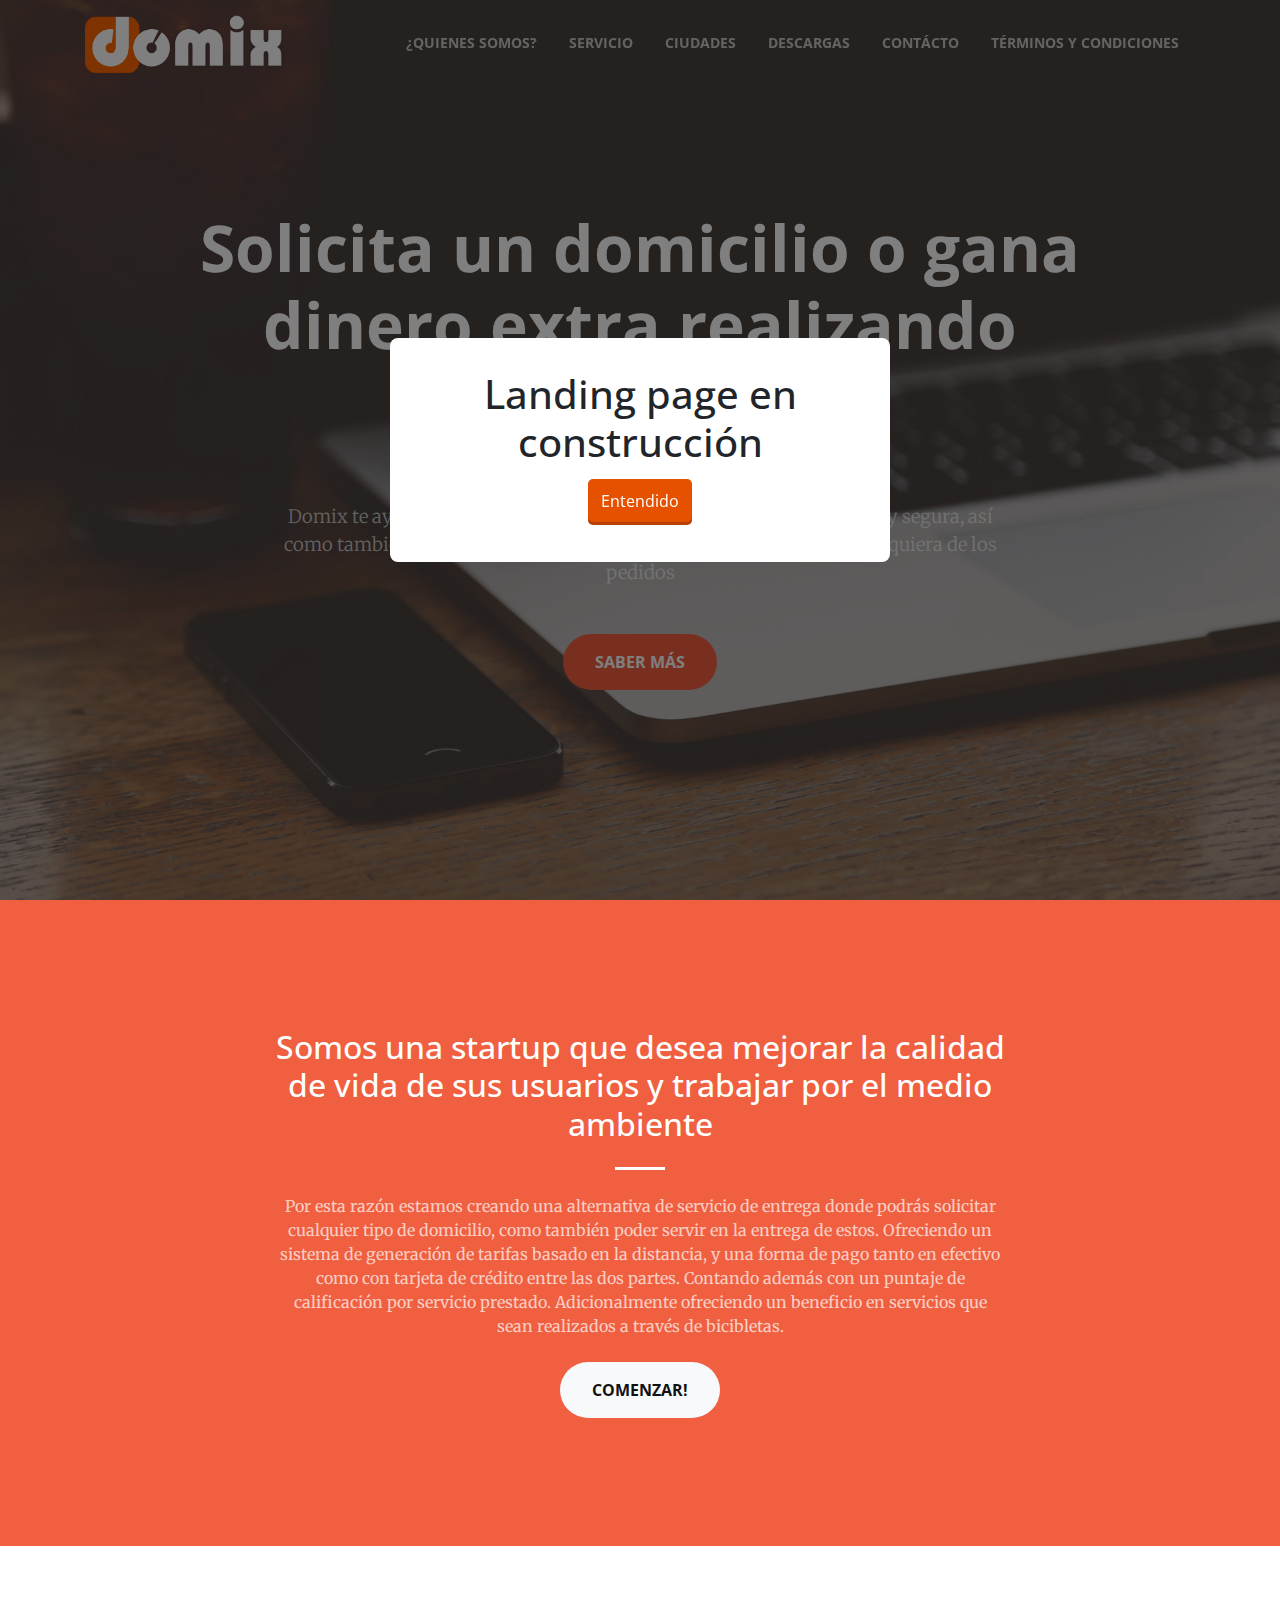
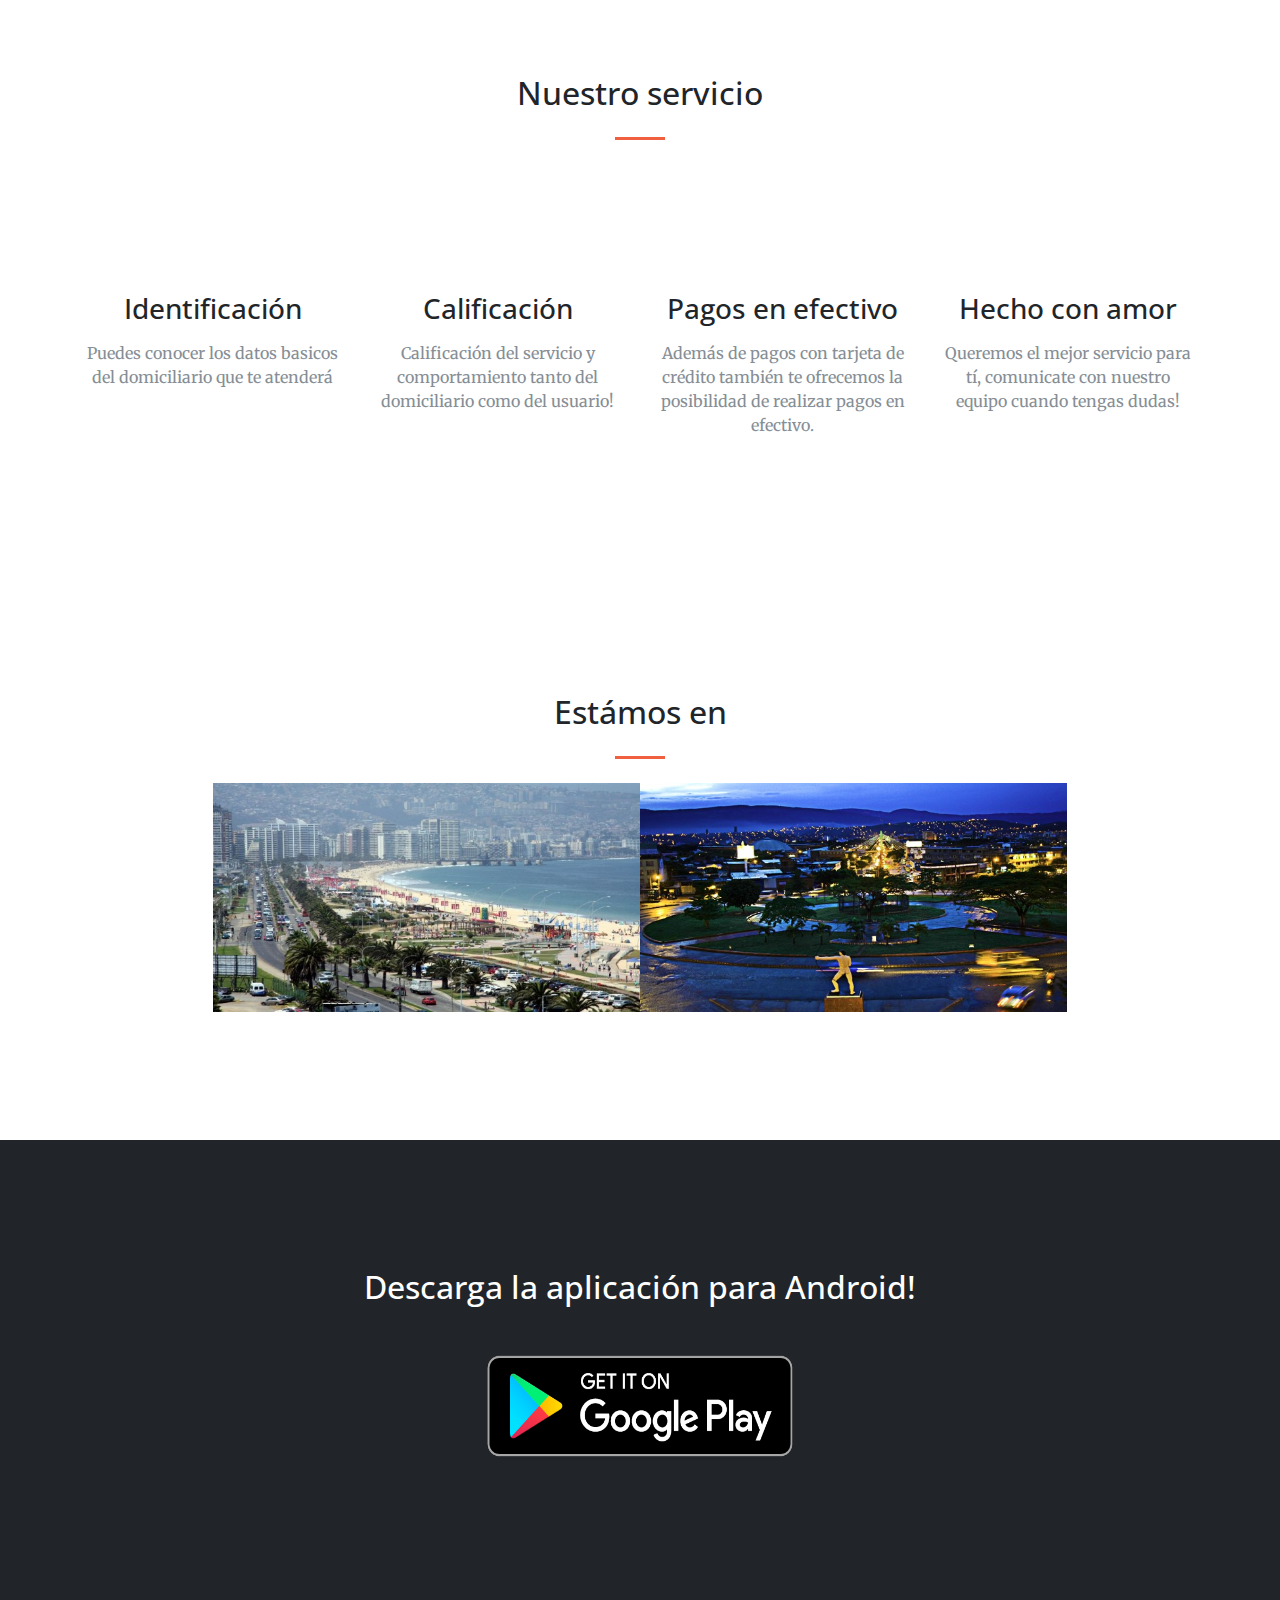
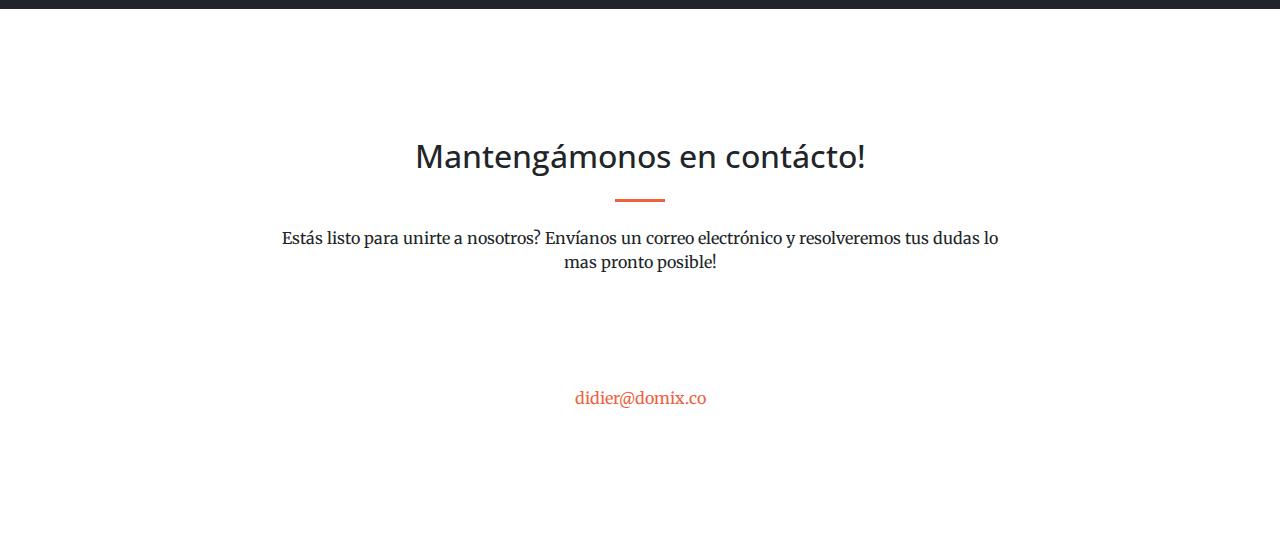
<file: index.html>
<!DOCTYPE html>
<html lang="en">

  <head>

    <meta charset="utf-8">
    <meta name="viewport" content="width=device-width, initial-scale=1, shrink-to-fit=no">
    <meta name="description" content="">
    <meta name="author" content="">

    <title>Domicilios Online | Domix</title>
    <meta name="description" content="Solicita un domicilio o gana dinero extra realizando entregas">

    <meta name="google-site-verification" content="mJoRtJLiYfbueBPERJXvmz5a_15NFsmMtI9GjFu7zUM" />

    <!-- Global site tag (gtag.js) - Google Analytics -->
    <script async src="https://www.googletagmanager.com/gtag/js?id=UA-111823810-1"></script>
    <script>
      window.dataLayer = window.dataLayer || [];
      function gtag(){dataLayer.push(arguments);}
      gtag('js', new Date());

      gtag('config', 'UA-111823810-1');
    </script>
    <!-- Favicon -->
    <link rel="shortcut icon" href="img/favicon.ico" type="image/x-icon">
    <link rel="icon" href="/favicon.ico" type="image/x-icon">

    <!-- Bootstrap core CSS -->
    <link href="vendor/bootstrap/css/bootstrap.min.css" rel="stylesheet">
    
    <!-- Custom fonts for this template -->
    <link href="vendor/font-awesome/css/font-awesome.min.css" rel="stylesheet" type="text/css">
    <link href='https://fonts.googleapis.com/css?family=Open+Sans:300italic,400italic,600italic,700italic,800italic,400,300,600,700,800' rel='stylesheet' type='text/css'>
    <link href='https://fonts.googleapis.com/css?family=Merriweather:400,300,300italic,400italic,700,700italic,900,900italic' rel='stylesheet' type='text/css'>

    <link rel="canonical" href="http://domix.co">

    <link rel="alternate" hreflang="es" href="http://domix.co/">
    <link rel="alternate" hreflang="en" href="http://domix.co/en/">

    <!-- Plugin CSS -->
    <link href="vendor/magnific-popup/magnific-popup.css" rel="stylesheet">

    <!-- Custom styles for this template -->
    
    <link href="css/creative.min.css" rel="stylesheet">
    <link href="css/ownstyle.css" rel="stylesheet">

  </head>

  <body id="page-top">
    
    <!-- Navigation -->
    <nav class="navbar navbar-expand-lg navbar-light fixed-top" id="mainNav">
      <div class="container">

        <!-- This is a modal START-->
        <div class="overlay active" id="overlay">
          <div class="modals" id="modals">
            <h1>Landing page en construcción</h1>
            <div class="modal-buttons">
              <button class="btns primary" id="hide-modals">Entendido</button>
            </div>
          </div>
        </div>
        <!-- This is a modal END -->

        <a class="navbar-brand js-scroll-trigger" href="#page-top"><img class="isotipo" src="img/domix-isologotipo.png" alt=""></a>
        <button class="navbar-toggler navbar-toggler-right" type="button" data-toggle="collapse" data-target="#navbarResponsive" aria-controls="navbarResponsive" aria-expanded="false" aria-label="Toggle navigation">
          <span class="navbar-toggler-icon"></span>
        </button>
        <div class="collapse navbar-collapse" id="navbarResponsive">
          <ul class="navbar-nav ml-auto">
            <li class="nav-item">
              <a class="nav-link js-scroll-trigger" href="#about">¿Quienes somos?</a>
            </li>
            <li class="nav-item">
              <a class="nav-link js-scroll-trigger" href="#service">Servicio</a>
            </li>
            <li class="nav-item">
              <a class="nav-link js-scroll-trigger" href="#cities">Ciudades</a>
            </li>
            <li class="nav-item">
              <a class="nav-link js-scroll-trigger" href="#downloads">Descargas</a>
            </li>
            <li class="nav-item">
              <a class="nav-link js-scroll-trigger" href="#contact">Contácto</a>
            </li>
            <li class="nav-item">
              <a class="nav-link js-scroll-trigger" href="terms.html">Términos y condiciones</a>
            </li>
          </ul>
        </div>
      </div>
    </nav>

    <header class="masthead text-center text-white d-flex">
      <div class="container my-auto">
        <div class="row">
          <div class="col-lg-10 mx-auto">
            <h1>
              <strong>Solicita un domicilio o gana dinero extra realizando entregas</strong>
            </h1>
            <hr>
          </div>
          <div class="col-lg-8 mx-auto">
            <p class="text-faded mb-5">Domix te ayuda a solicitar cualquier domicilio de una manera simple y segura, así como también a generar ingresos extra sirviendo en la entrega de cualquiera de los pedidos</p>
            <a class="btn btn-primary btn-xl js-scroll-trigger" href="#about">Saber más</a>
          </div>
        </div>
      </div>
    </header>

    <section class="bg-primary" id="about">
      <div class="container">
        <div class="row">
          <div class="col-lg-8 mx-auto text-center">
            <h2 class="section-heading text-white">Somos una startup que desea mejorar la calidad de vida de sus usuarios y trabajar por el medio ambiente</h2>
            <hr class="light my-4">
            <p class="text-faded mb-4">Por esta razón estamos creando una alternativa de servicio de entrega donde podrás solicitar cualquier tipo de domicilio, como también poder servir en la entrega de estos. Ofreciendo un sistema de generación de tarifas basado en la distancia, y una forma de pago tanto en efectivo como con tarjeta de crédito entre las dos partes. Contando además con un puntaje de calificación por servicio prestado. Adicionalmente ofreciendo un beneficio en servicios que sean realizados a través de bicibletas.</p>
            <a class="btn btn-light btn-xl js-scroll-trigger" href="#downloads">Comenzar!</a>
          </div>
        </div>
      </div>
    </section>

    <section id="service">
      <div class="container">
        <div class="row">
          <div class="col-lg-12 text-center">
            <h2 class="section-heading">Nuestro servicio</h2>
            <hr class="my-4">
          </div>
        </div>
      </div>
      <div class="container">
        <div class="row">
          <div class="col-lg-3 col-md-6 text-center">
            <div class="service-box mt-5 mx-auto">
              <i class="fa fa-4x fa-id-card text-primary mb-3 sr-icons"></i>
              <h3 class="mb-3">Identificación</h3>
              <p class="text-muted mb-0">Puedes conocer los datos basicos del domiciliario que te atenderá</p>
            </div>
          </div>
          <div class="col-lg-3 col-md-6 text-center">
            <div class="service-box mt-5 mx-auto">
              <i class="fa fa-4x fa-check text-primary mb-3 sr-icons"></i>
              <h3 class="mb-3">Calificación</h3>
              <p class="text-muted mb-0">Calificación del servicio y comportamiento tanto del domiciliario como del usuario!</p>
            </div>
          </div>
          <div class="col-lg-3 col-md-6 text-center">
            <div class="service-box mt-5 mx-auto">
              <i class="fa fa-4x fa-money text-primary mb-3 sr-icons"></i>
              <h3 class="mb-3">Pagos en efectivo</h3>
              <p class="text-muted mb-0">Además de pagos con tarjeta de crédito también te ofrecemos la posibilidad de realizar pagos en efectivo.</p>
            </div>
          </div>
          <div class="col-lg-3 col-md-6 text-center">
            <div class="service-box mt-5 mx-auto">
              <i class="fa fa-4x fa-heart text-primary mb-3 sr-icons"></i>
              <h3 class="mb-3">Hecho con amor</h3>
              <p class="text-muted mb-0">Queremos el mejor servicio para tí, comunicate con nuestro equipo cuando tengas dudas!</p>
            </div>
          </div>
        </div>
      </div>
    </section>

    <section id="cities">
      <!-- class="p-0" <Esto estaba dentro de section-->
      <div class="row">
          <div class="col-lg-12 text-center">
            <h2 class="section-heading">Estámos en</h2>
            <hr class="my-4">
          </div>
        </div>
      <div class="container-fluid p-0">
        <div class="row no-gutters popup-gallery">

          <div class="col-lg-2">
          </div>

          <div class="col-lg-4 col-sm-6">
            <a class="portfolio-box" href="img/portfolio/fullsize/valparaiso1.jpg">
              <img class="img-fluid" src="img/portfolio/thumbnails/valparaiso1.jpg" alt="Valparaiso - Chile">
              <div class="portfolio-box-caption">
                <div class="portfolio-box-caption-content">
                  <div class="project-category text-faded">
                    Valparaiso - Chile
                  </div>
                  <!-- <div class="project-name">
                    Project Name
                  </div> -->
                </div>
              </div>
            </a>
          </div>
          <div class="col-lg-4 col-sm-6">
            <a class="portfolio-box" href="img/portfolio/fullsize/cucuta1.jpg">
              <img class="img-fluid" src="img/portfolio/thumbnails/cucuta1.jpg" alt="Cúcuta - Colombia">
              <div class="portfolio-box-caption">
                <div class="portfolio-box-caption-content">
                  <div class="project-category text-faded">
                    Cúcuta - Colombia
                  </div>
                 <!--  <div class="project-name">
                    Project Name
                  </div> -->
                </div>
              </div>
            </a>
          </div>
          <!-- <div class="col-lg-4 col-sm-6">
            <a class="portfolio-box" href="img/portfolio/fullsize/3.jpg">
              <img class="img-fluid" src="img/portfolio/thumbnails/3.jpg" alt="">
              <div class="portfolio-box-caption">
                <div class="portfolio-box-caption-content">
                  <div class="project-category text-faded">
                    Category
                  </div>
                  <div class="project-name">
                    Project Name
                  </div>
                </div>
              </div>
            </a>
          </div>
          <div class="col-lg-4 col-sm-6">
            <a class="portfolio-box" href="img/portfolio/fullsize/4.jpg">
              <img class="img-fluid" src="img/portfolio/thumbnails/4.jpg" alt="">
              <div class="portfolio-box-caption">
                <div class="portfolio-box-caption-content">
                  <div class="project-category text-faded">
                    Category
                  </div>
                  <div class="project-name">
                    Project Name
                  </div>
                </div>
              </div>
            </a>
          </div>
          <div class="col-lg-4 col-sm-6">
            <a class="portfolio-box" href="img/portfolio/fullsize/5.jpg">
              <img class="img-fluid" src="img/portfolio/thumbnails/5.jpg" alt="">
              <div class="portfolio-box-caption">
                <div class="portfolio-box-caption-content">
                  <div class="project-category text-faded">
                    Category
                  </div>
                  <div class="project-name">
                    Project Name
                  </div>
                </div>
              </div>
            </a>
          </div>
          <div class="col-lg-4 col-sm-6">
            <a class="portfolio-box" href="img/portfolio/fullsize/6.jpg">
              <img class="img-fluid" src="img/portfolio/thumbnails/6.jpg" alt="">
              <div class="portfolio-box-caption">
                <div class="portfolio-box-caption-content">
                  <div class="project-category text-faded">
                    Category
                  </div>
                  <div class="project-name">
                    Project Name
                  </div>
                </div>
              </div>
            </a>
          </div> -->
        </div>
      </div>
    </section>

    <section class="bg-dark text-white" id="downloads">
      <div class="container text-center">
        <h2 class="mb-4">Descarga la aplicación para Android!</h2>
        <a href="#downloads"><img class="dimens-button-download" src="img/play-store.png" alt=""></a>
      </div>
    </section>

    <section id="contact">
      <div class="container">
        <div class="row">
          <div class="col-lg-8 mx-auto text-center">
            <h2 class="section-heading">Mantengámonos en contácto!</h2>
            <hr class="my-4">
            <p class="mb-5">Estás listo para unirte a nosotros? Envíanos un correo electrónico y resolveremos tus dudas lo mas pronto posible!</p>
          </div>
        </div>
        <div class="row">
          <!-- <div class="col-lg-4 ml-auto text-center">
            <i class="fa fa-phone fa-3x mb-3 sr-contact"></i>
            <p>318-330-9230</p>
          </div> -->
          <div class="col-lg-0 ml-auto text-center">
          </div>
          <div class="col-lg-4 mr-auto text-center">
            <i class="fa fa-envelope-o fa-3x mb-3 sr-contact"></i>
            <p>
              <a href="mailto:your-email@your-domain.com">didier@domix.co</a>
            </p>
          </div>
        </div>
      </div>
    </section>

    <!-- Bootstrap core JavaScript -->
    <script src="vendor/jquery/jquery.min.js"></script>
    <script src="vendor/bootstrap/js/bootstrap.bundle.min.js"></script>

    <!-- Plugin JavaScript -->
    <script src="vendor/jquery-easing/jquery.easing.min.js"></script>
    <script src="vendor/scrollreveal/scrollreveal.min.js"></script>
    <script src="vendor/magnific-popup/jquery.magnific-popup.min.js"></script>

    <!-- Custom scripts for this template -->
    <script src="js/creative.min.js"></script>
    <script src="js/ownjs.js"></script>

  </body>

</html>
</file>
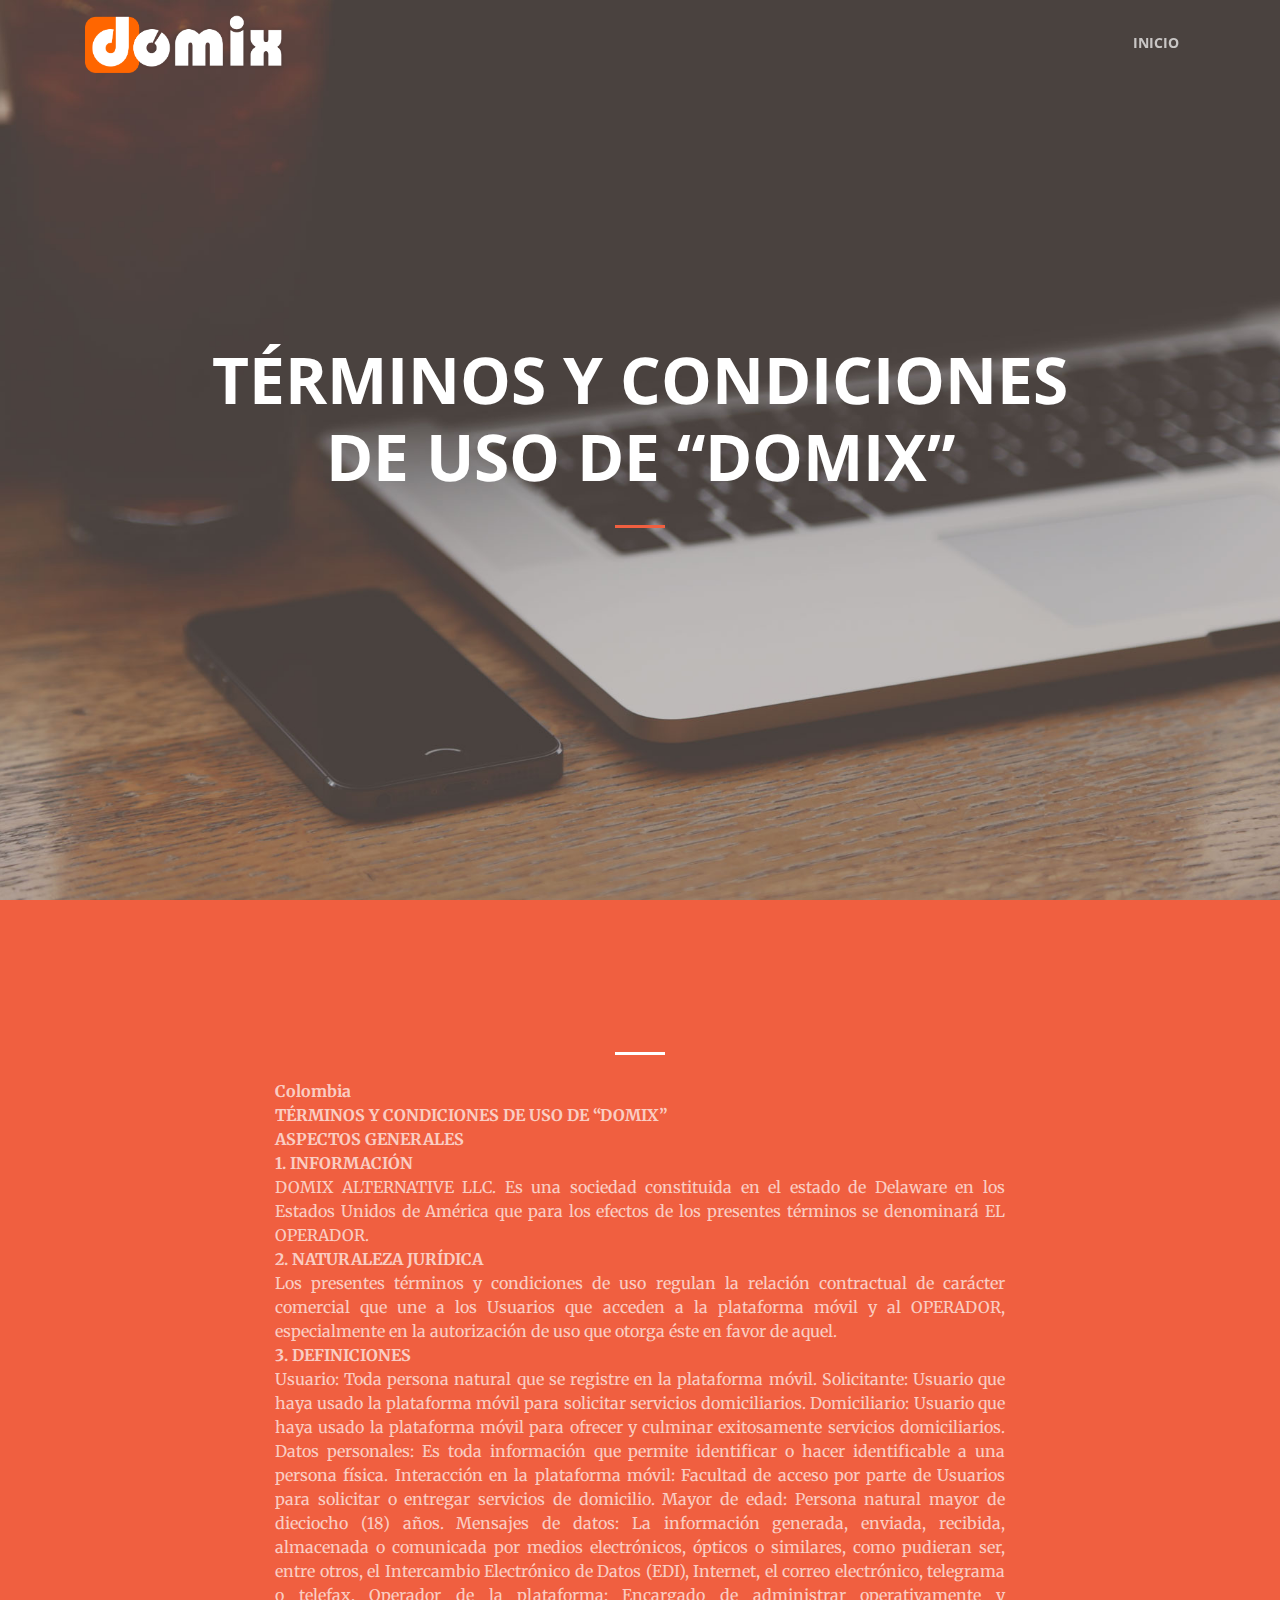
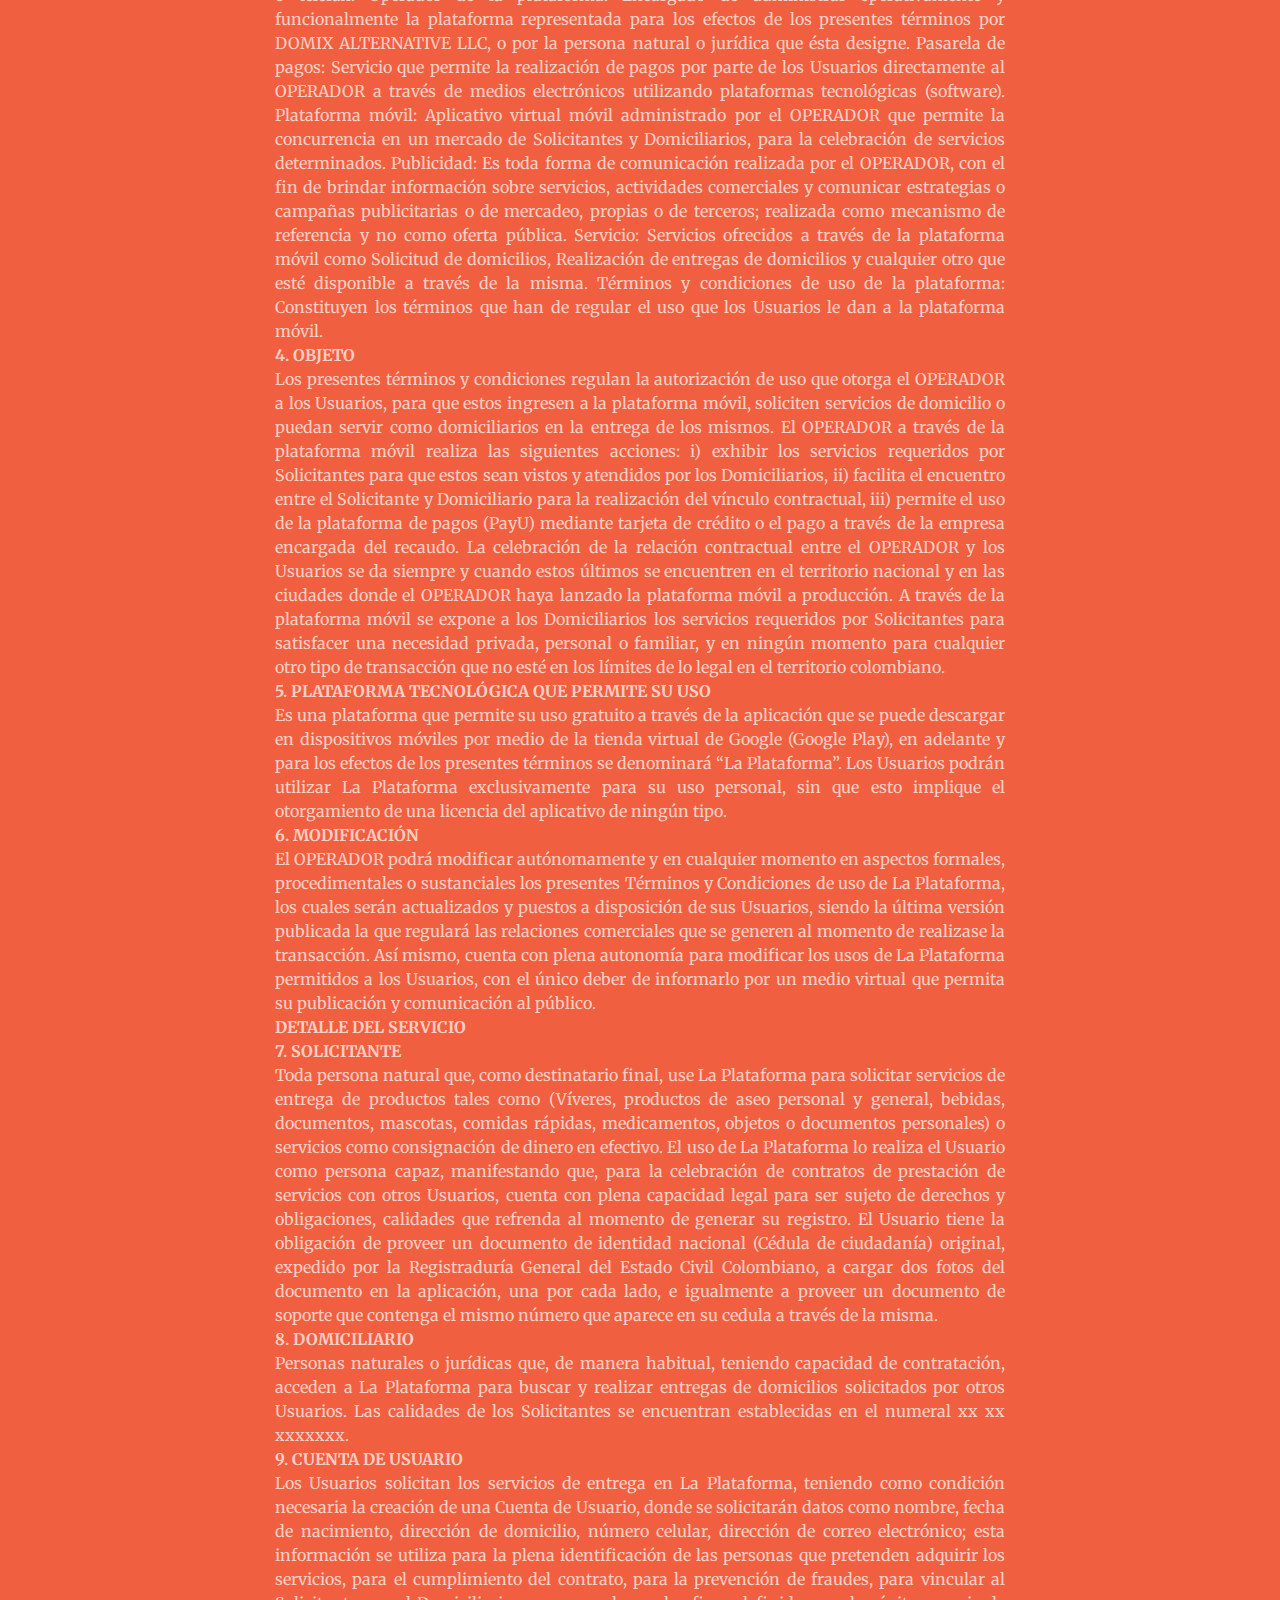
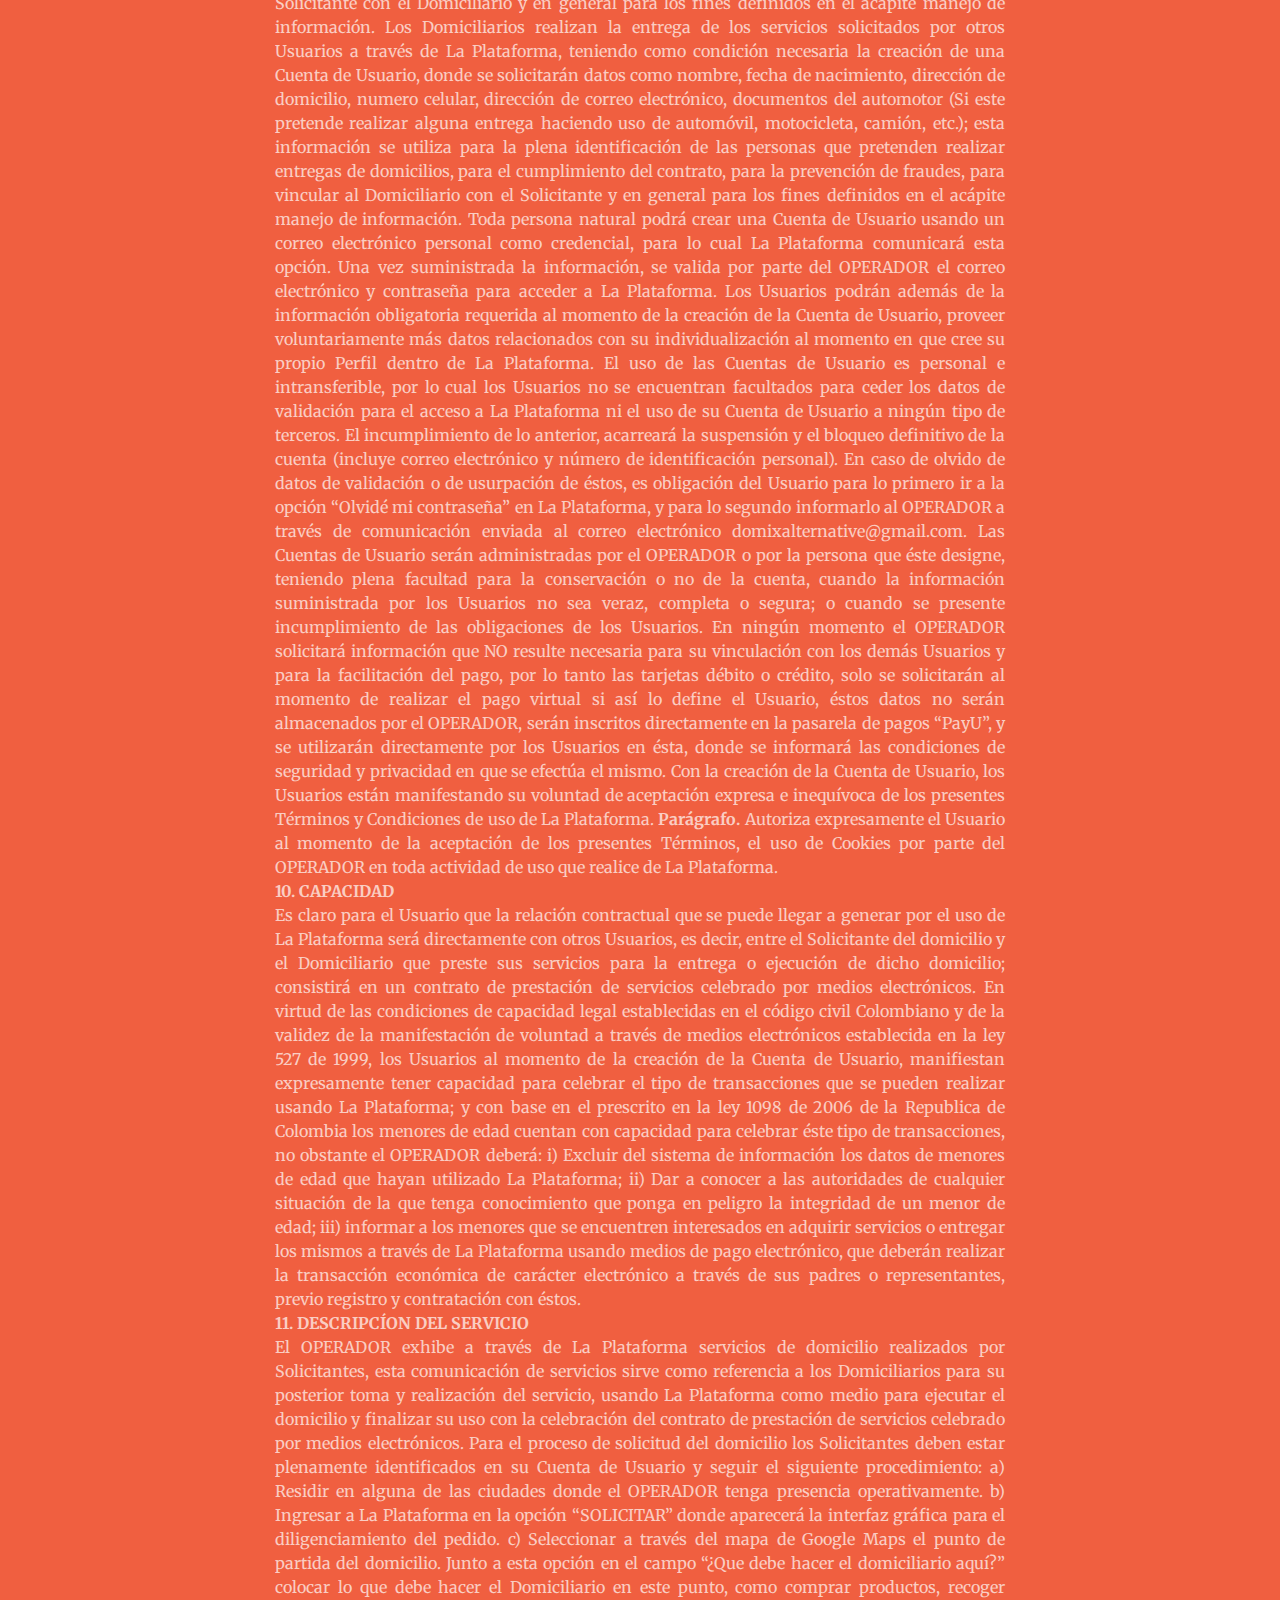
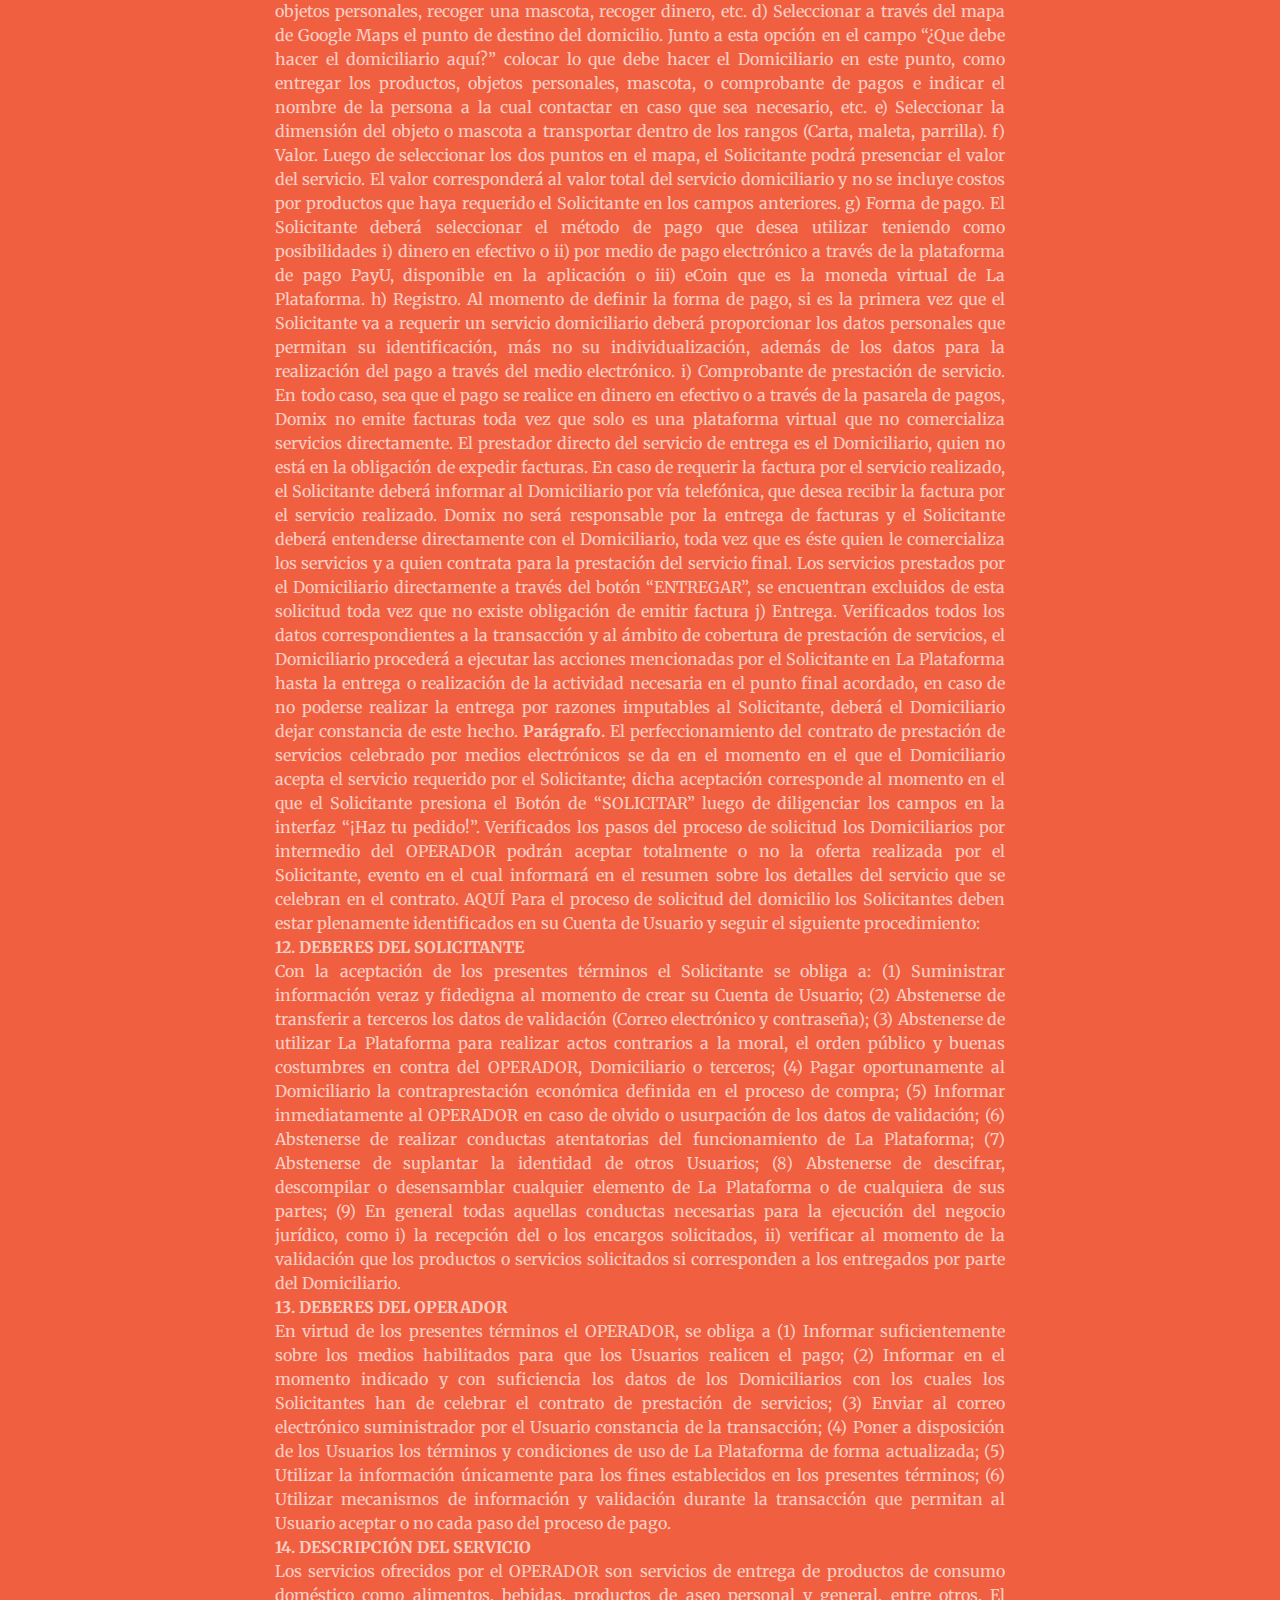
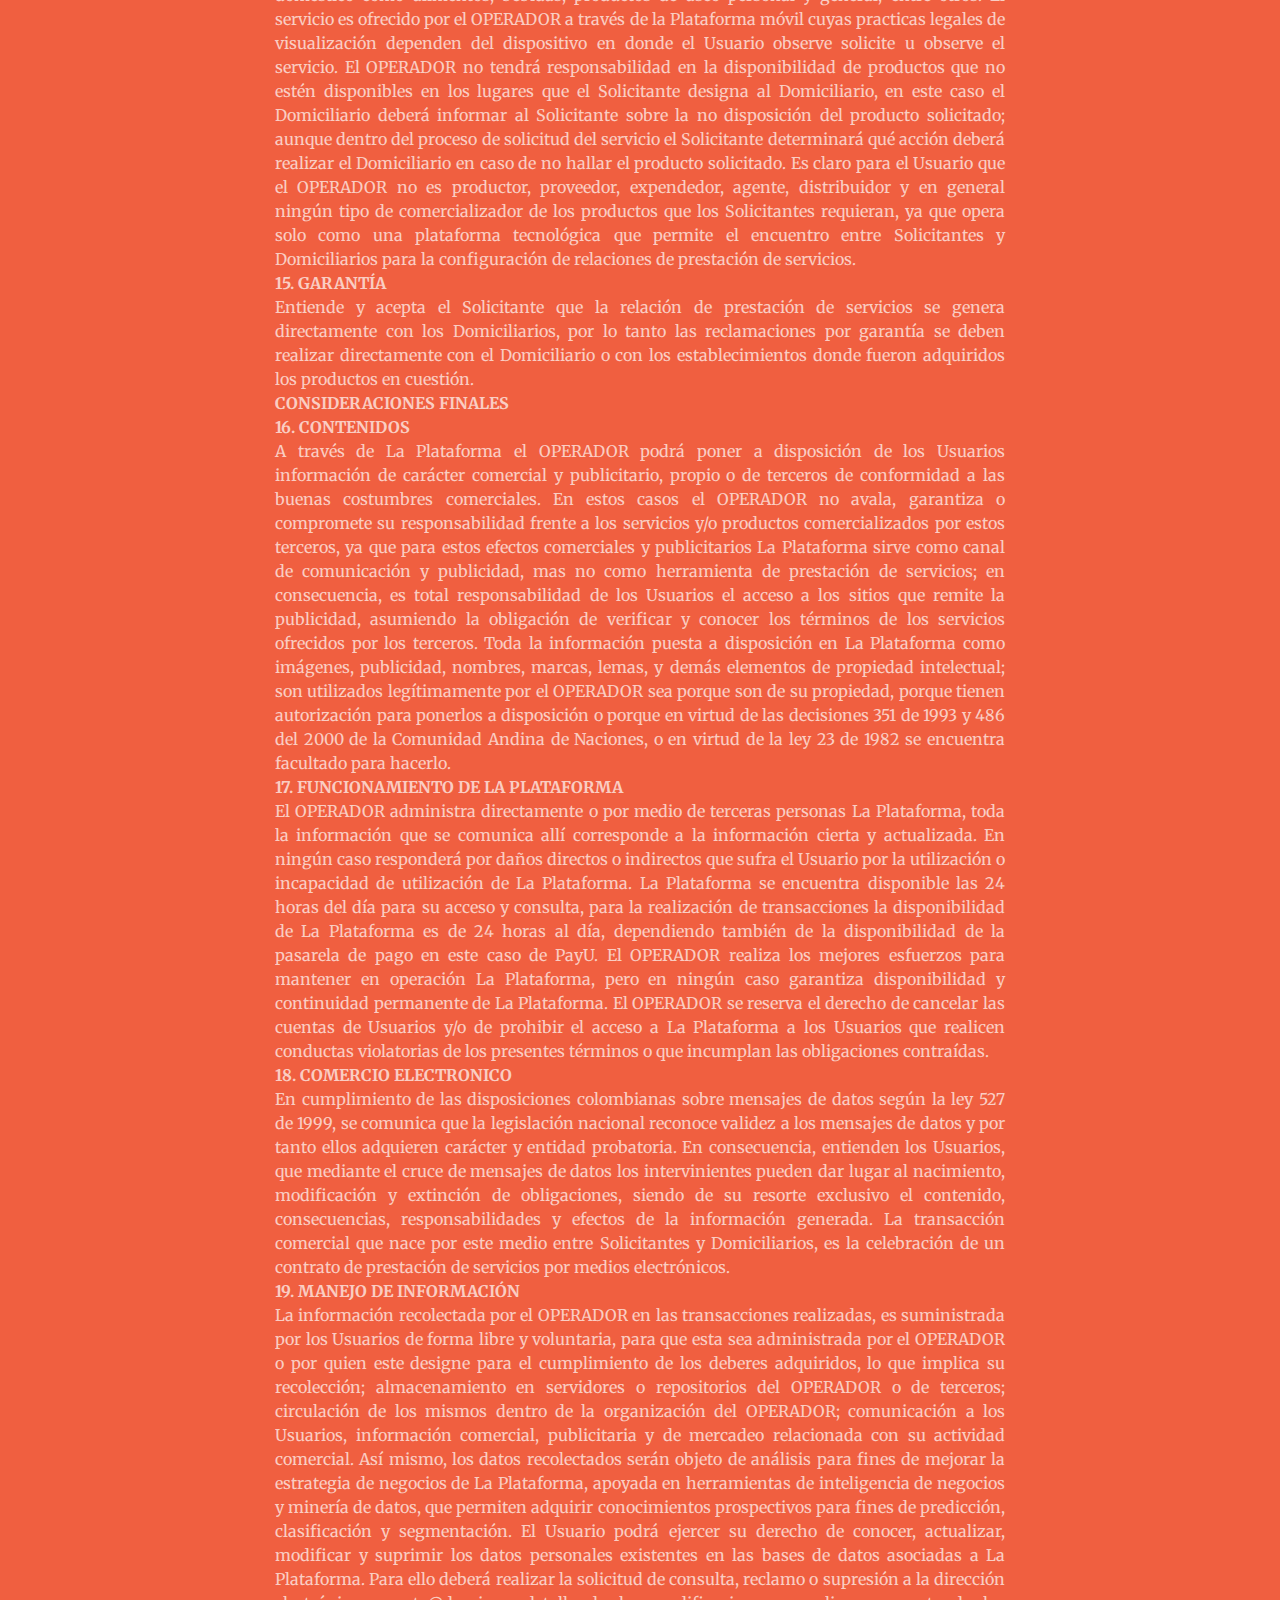
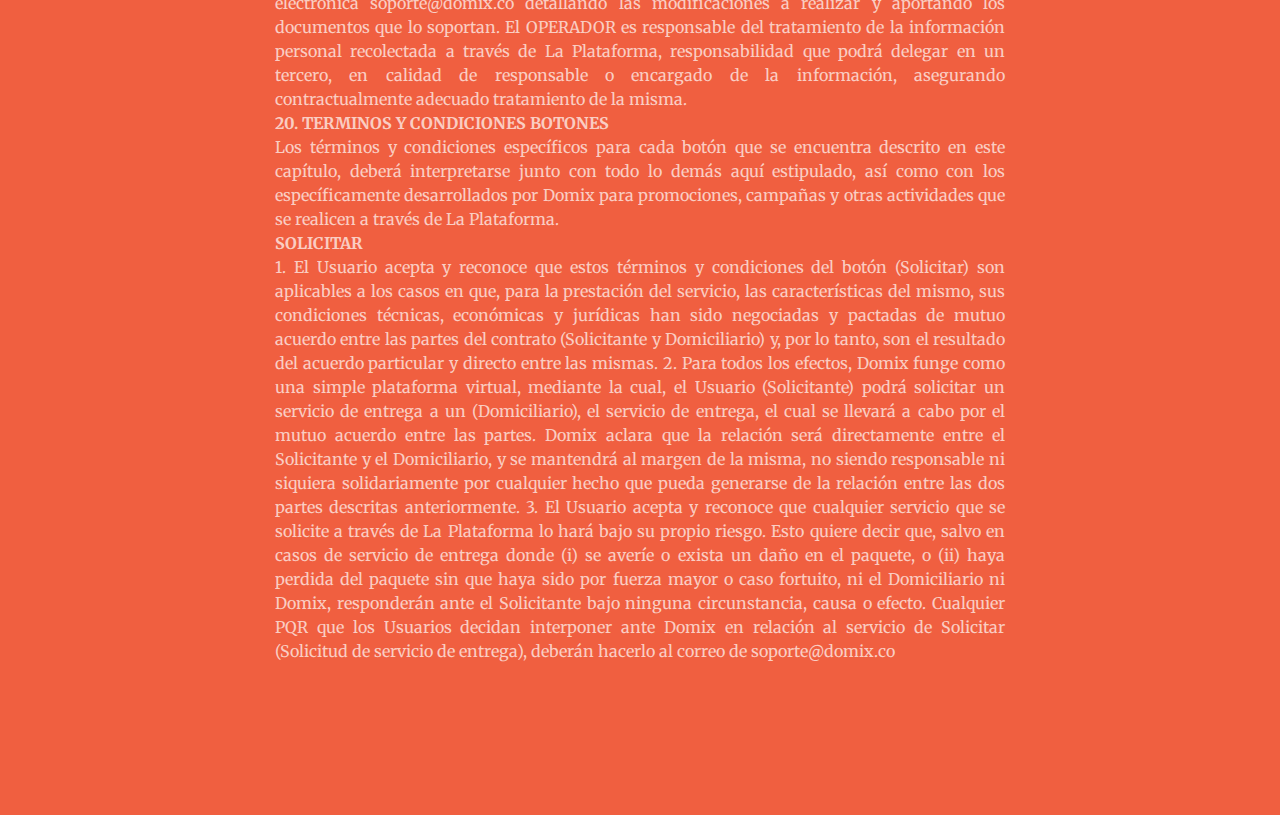
<file: terms.html>
<!DOCTYPE html>
<html lang="en">

  <head>

    <meta charset="utf-8">
    <meta name="viewport" content="width=device-width, initial-scale=1, shrink-to-fit=no">
    <meta name="description" content="">
    <meta name="author" content="">

    <title>Términos y Condiciones | Domix</title>
    <meta name="description" content="Solicita un domicilio o gana dinero extra realizando entregas">

    <meta name="google-site-verification" content="mJoRtJLiYfbueBPERJXvmz5a_15NFsmMtI9GjFu7zUM" />

    <!-- Global site tag (gtag.js) - Google Analytics -->
    <script async src="https://www.googletagmanager.com/gtag/js?id=UA-111823810-1"></script>
    <script>
      window.dataLayer = window.dataLayer || [];
      function gtag(){dataLayer.push(arguments);}
      gtag('js', new Date());

      gtag('config', 'UA-111823810-1');
    </script>
    <!-- Favicon -->
    <link rel="shortcut icon" href="img/favicon.ico" type="image/x-icon">
    <link rel="icon" href="/favicon.ico" type="image/x-icon">

    <!-- Bootstrap core CSS -->
    <link href="vendor/bootstrap/css/bootstrap.min.css" rel="stylesheet">
    
    <!-- Custom fonts for this template -->
    <link href="vendor/font-awesome/css/font-awesome.min.css" rel="stylesheet" type="text/css">
    <link href='https://fonts.googleapis.com/css?family=Open+Sans:300italic,400italic,600italic,700italic,800italic,400,300,600,700,800' rel='stylesheet' type='text/css'>
    <link href='https://fonts.googleapis.com/css?family=Merriweather:400,300,300italic,400italic,700,700italic,900,900italic' rel='stylesheet' type='text/css'>

    <link rel="canonical" href="http://domix.co">

    <link rel="alternate" hreflang="es" href="http://domix.co/">
    <link rel="alternate" hreflang="en" href="http://domix.co/en/">

    <!-- Plugin CSS -->
    <link href="vendor/magnific-popup/magnific-popup.css" rel="stylesheet">

    <!-- Custom styles for this template -->
    <link href="css/creative.min.css" rel="stylesheet">

  </head>

  <body id="page-top">

    <!-- Navigation -->
    <nav class="navbar navbar-expand-lg navbar-light fixed-top" id="mainNav">
      <div class="container">
        <a class="navbar-brand js-scroll-trigger" href="index.html"><img class="isotipo" src="img/domix-isologotipo.png" alt=""></a>
        <button class="navbar-toggler navbar-toggler-right" type="button" data-toggle="collapse" data-target="#navbarResponsive" aria-controls="navbarResponsive" aria-expanded="false" aria-label="Toggle navigation">
          <span class="navbar-toggler-icon"></span>
        </button>
        <div class="collapse navbar-collapse" id="navbarResponsive">
          <ul class="navbar-nav ml-auto">
            <li class="nav-item">
              <a class="nav-link js-scroll-trigger" href="index.html">Inicio</a>
            </li>
          </ul>
        </div>
      </div>
    </nav>

    <header class="masthead text-center text-white d-flex">
      <div class="container my-auto">
        <div class="row">
          <div class="col-lg-10 mx-auto">
            <h1>
              <strong>TÉRMINOS Y CONDICIONES DE USO DE “DOMIX”</strong>
            </h1>
            <hr>
          </div>
        </div>
      </div>
    </header>

    <section class="bg-primary" id="about">
      <div class="container">
        <div class="row">
          <div class="col-lg-8 mx-auto text-center">
          
            <hr class="light my-4">
            <p class="text-faded mb-4 text-justify"><b>Colombia<br>
            TÉRMINOS Y CONDICIONES DE USO DE “DOMIX”<br>
            ASPECTOS GENERALES<br></b>
            <b>1.  INFORMACIÓN</b><br>
            DOMIX ALTERNATIVE LLC. Es una sociedad constituida en el estado de Delaware en los Estados Unidos de América que para los efectos de los presentes términos se denominará EL OPERADOR.<br>
            <b>2.  NATURALEZA JURÍDICA</b><br>
            Los presentes términos y condiciones de uso regulan la relación contractual de carácter comercial que une a los Usuarios que acceden a la plataforma móvil y al OPERADOR, especialmente en la autorización de uso que otorga éste en favor de aquel.<br>
            <b>3.  DEFINICIONES</b><br>
            Usuario: Toda persona natural que se registre en la plataforma móvil.
            Solicitante: Usuario que haya usado la plataforma móvil para solicitar servicios domiciliarios.
            Domiciliario: Usuario que haya usado la plataforma móvil para ofrecer y culminar exitosamente servicios domiciliarios.
            Datos personales: Es toda información que permite identificar o hacer identificable a una persona física.
            Interacción en la plataforma móvil: Facultad de acceso por parte de Usuarios para solicitar o entregar servicios de domicilio.
            Mayor de edad: Persona natural mayor de dieciocho (18) años.
            Mensajes de datos: La información generada, enviada, recibida, almacenada o comunicada por medios electrónicos, ópticos o similares, como pudieran ser, entre otros, el Intercambio Electrónico de Datos (EDI), Internet, el correo electrónico, telegrama o telefax.
            Operador de la plataforma: Encargado de administrar operativamente y funcionalmente la plataforma representada para los efectos de los presentes términos por DOMIX ALTERNATIVE LLC, o por la persona natural o jurídica que ésta designe.
            Pasarela de pagos: Servicio que permite la realización de pagos por parte de los Usuarios directamente al OPERADOR a través de medios electrónicos utilizando plataformas tecnológicas (software).
            Plataforma móvil: Aplicativo virtual móvil administrado por el OPERADOR que permite la concurrencia en un mercado de Solicitantes y Domiciliarios, para la celebración de servicios determinados.
            Publicidad: Es toda forma de comunicación realizada por el OPERADOR, con el fin de brindar información sobre servicios, actividades comerciales y comunicar estrategias o campañas publicitarias o de mercadeo, propias o de terceros; realizada como mecanismo de referencia y no como oferta pública.
            Servicio: Servicios ofrecidos a través de la plataforma móvil como Solicitud de domicilios, Realización de entregas de domicilios y cualquier otro que esté disponible a través de la misma. Términos y condiciones de uso de la plataforma: Constituyen los términos que han de regular el uso que los Usuarios le dan a la plataforma móvil.<br>
            <b>4.  OBJETO</b><br>
            Los presentes términos y condiciones regulan la autorización de uso que otorga el OPERADOR a los Usuarios, para que estos ingresen a la plataforma móvil, soliciten servicios de domicilio o puedan servir como domiciliarios en la entrega de los mismos.
            El OPERADOR a través de la plataforma móvil realiza las siguientes acciones: i) exhibir los servicios requeridos por Solicitantes para que estos sean vistos y atendidos por los Domiciliarios, ii) facilita el encuentro entre el Solicitante y Domiciliario para la realización del vínculo contractual, iii) permite el uso de la plataforma de pagos (PayU) mediante tarjeta de crédito o el pago a través de la empresa encargada del recaudo.
            La celebración de la relación contractual entre el OPERADOR y los Usuarios se da siempre y cuando estos últimos se encuentren en el territorio nacional y en las ciudades donde el OPERADOR haya lanzado la plataforma móvil a producción.
            A través de la plataforma móvil se expone a los Domiciliarios los servicios requeridos por Solicitantes para satisfacer una necesidad privada, personal o familiar, y en ningún momento para cualquier otro tipo de transacción que no esté en los límites de lo legal en el territorio colombiano.<br>
            <b>5.  PLATAFORMA TECNOLÓGICA QUE PERMITE SU USO</b><br>
            Es una plataforma que permite su uso gratuito a través de la aplicación que se puede descargar en dispositivos móviles por medio de la tienda virtual de Google (Google Play), en adelante y para los efectos de los presentes términos se denominará “La Plataforma”. Los Usuarios podrán utilizar La Plataforma exclusivamente para su uso personal, sin que esto implique el otorgamiento de una licencia del aplicativo de ningún tipo.<br>
            <b>6.  MODIFICACIÓN</b><br>
            El OPERADOR podrá modificar autónomamente y en cualquier momento en aspectos formales, procedimentales o sustanciales los presentes Términos y Condiciones de uso de La Plataforma, los cuales serán actualizados y puestos a disposición de sus Usuarios, siendo la última versión publicada la que regulará las relaciones comerciales que se generen al momento de realizase la transacción. Así mismo, cuenta con plena autonomía para modificar los usos de La Plataforma permitidos a los Usuarios, con el único deber de informarlo por un medio virtual que permita su publicación y comunicación al público.<br>
            <b>DETALLE DEL SERVICIO</b><br>
            <b>7.  SOLICITANTE</b><br>
            Toda persona natural que, como destinatario final, use La Plataforma para solicitar servicios de entrega de productos tales como (Víveres, productos de aseo personal y general, bebidas, documentos, mascotas, comidas rápidas, medicamentos, objetos o documentos personales) o servicios como consignación de dinero en efectivo.
            El uso de La Plataforma lo realiza el Usuario como persona capaz, manifestando que, para la celebración de contratos de prestación de servicios con otros Usuarios, cuenta con plena capacidad legal para ser sujeto de derechos y obligaciones, calidades que refrenda al momento de generar su registro.
            El Usuario tiene la obligación de proveer un documento de identidad nacional (Cédula de ciudadanía) original, expedido por la Registraduría General del Estado Civil Colombiano, a cargar dos fotos del documento en la aplicación, una por cada lado, e igualmente a proveer un documento de soporte que contenga el mismo número que aparece en su cedula a través de la misma.<br>
            <b>8.  DOMICILIARIO</b><br>
            Personas naturales o jurídicas que, de manera habitual, teniendo capacidad de contratación, acceden a La Plataforma para buscar y realizar entregas de domicilios solicitados por otros Usuarios. Las calidades de los Solicitantes se encuentran establecidas en el numeral xx xx xxxxxxx.<br>
            <b>9.  CUENTA DE USUARIO</b><br>
            Los Usuarios solicitan los servicios de entrega en La Plataforma, teniendo como condición necesaria la creación de una Cuenta de Usuario, donde se solicitarán datos como nombre, fecha de nacimiento, dirección de domicilio, número celular, dirección de correo electrónico; esta información se utiliza para la plena identificación de las personas que pretenden adquirir los servicios, para el cumplimiento del contrato, para la prevención de fraudes, para vincular al Solicitante con el Domiciliario y en general para los fines definidos en el acápite manejo de información.
            Los Domiciliarios realizan la entrega de los servicios solicitados por otros Usuarios a través de La Plataforma, teniendo como condición necesaria la creación de una Cuenta de Usuario, donde se solicitarán datos como nombre, fecha de nacimiento, dirección de domicilio, numero celular, dirección de correo electrónico, documentos del automotor (Si este pretende realizar alguna entrega haciendo uso de automóvil, motocicleta, camión, etc.); esta información se utiliza para la plena identificación de las personas que pretenden realizar entregas de domicilios, para el cumplimiento del contrato, para la prevención de fraudes, para vincular al Domiciliario con el Solicitante y en general para los fines definidos en el acápite manejo de información.
            Toda persona natural podrá crear una Cuenta de Usuario usando un correo electrónico personal como credencial, para lo cual La Plataforma comunicará esta opción. Una vez suministrada la información, se valida por parte del OPERADOR el correo electrónico y contraseña para acceder a La Plataforma.
            Los Usuarios podrán además de la información obligatoria requerida al momento de la creación de la Cuenta de Usuario, proveer voluntariamente más datos relacionados con su individualización al momento en que cree su propio Perfil dentro de La Plataforma.
            El uso de las Cuentas de Usuario es personal e intransferible, por lo cual los Usuarios no se encuentran facultados para ceder los datos de validación para el acceso a La Plataforma ni el uso de su Cuenta de Usuario a ningún tipo de terceros. El incumplimiento de lo anterior, acarreará la suspensión y el bloqueo definitivo de la cuenta (incluye correo electrónico y número de identificación personal). En caso de olvido de datos de validación o de usurpación de éstos, es obligación del Usuario para lo primero ir a la opción “Olvidé mi contraseña” en La Plataforma, y para lo segundo informarlo al OPERADOR a través de comunicación enviada al correo electrónico domixalternative@gmail.com. Las Cuentas de Usuario serán administradas por el OPERADOR o por la persona que éste designe, teniendo plena facultad para la conservación o no de la cuenta, cuando la información suministrada por los Usuarios no sea veraz, completa o segura; o cuando se presente incumplimiento de las obligaciones de los Usuarios. En ningún momento el OPERADOR solicitará información que NO resulte necesaria para su vinculación con los demás Usuarios y para la facilitación del pago, por lo tanto las tarjetas débito o crédito, solo se solicitarán al momento de realizar el pago virtual si así lo define el Usuario, éstos datos no serán almacenados por el OPERADOR, serán inscritos directamente en la pasarela de pagos “PayU”, y se utilizarán directamente por los Usuarios en ésta, donde se informará las condiciones de seguridad y privacidad en que se efectúa el mismo.
            Con la creación de la Cuenta de Usuario, los Usuarios están manifestando su voluntad de aceptación expresa e inequívoca de los presentes Términos y Condiciones de uso de La Plataforma.
            <b>Parágrafo.</b> Autoriza expresamente el Usuario al momento de la aceptación de los presentes Términos, el uso de Cookies por parte del OPERADOR en toda actividad de uso que realice de La Plataforma.<br>
            <b>10. CAPACIDAD</b><br>
            Es claro para el Usuario que la relación contractual que se puede llegar a generar por el uso de La Plataforma será directamente con otros Usuarios, es decir, entre el Solicitante del domicilio y el Domiciliario que preste sus servicios para la entrega o ejecución de dicho domicilio; consistirá en un contrato de prestación de servicios celebrado por medios electrónicos.
            En virtud de las condiciones de capacidad legal establecidas en el código civil Colombiano y de la validez de la manifestación de voluntad a través de medios electrónicos establecida en la ley 527 de 1999, los Usuarios al momento de la creación de la Cuenta de Usuario, manifiestan expresamente tener capacidad para celebrar el tipo de transacciones que se pueden realizar usando La Plataforma; y con base en el prescrito en la ley 1098 de 2006 de la Republica de Colombia los menores de edad cuentan con capacidad para celebrar éste tipo de transacciones, no obstante el OPERADOR deberá: i) Excluir del sistema de información los datos de menores de edad que hayan utilizado La Plataforma; ii) Dar a conocer a las autoridades de cualquier situación de la que tenga conocimiento que ponga en peligro la integridad de un menor de edad; iii) informar a los menores que se encuentren interesados en adquirir servicios o entregar los mismos a través de La Plataforma usando medios de pago electrónico, que deberán realizar la transacción económica de carácter electrónico a través de sus padres o representantes, previo registro y contratación con éstos.<br>
            <b>11. DESCRIPCÍON DEL SERVICIO</b><br>
            El OPERADOR exhibe a través de La Plataforma servicios de domicilio realizados por Solicitantes, esta comunicación de servicios sirve como referencia a los Domiciliarios para su posterior toma y realización del servicio, usando La Plataforma como medio para ejecutar el domicilio y finalizar su uso con la celebración del contrato de prestación de servicios celebrado por medios electrónicos.
            Para el proceso de solicitud del domicilio los Solicitantes  deben estar plenamente identificados en su Cuenta de Usuario y seguir el siguiente procedimiento:
            a)  Residir en alguna de las ciudades donde el OPERADOR tenga presencia operativamente.
            b)  Ingresar a La Plataforma en la opción “SOLICITAR” donde aparecerá la interfaz gráfica para el diligenciamiento del pedido.
            c)  Seleccionar a través del mapa de Google Maps el punto de partida del domicilio. Junto a esta opción en el campo “¿Que debe hacer el domiciliario aquí?” colocar lo que debe hacer el Domiciliario en este punto, como comprar productos, recoger objetos personales, recoger una mascota, recoger dinero, etc.
            d)  Seleccionar a través del mapa de Google Maps el punto de destino del domicilio. Junto a esta opción en el campo “¿Que debe hacer el domiciliario aquí?” colocar lo que debe hacer el Domiciliario en este punto, como entregar los productos, objetos personales, mascota, o comprobante de pagos e indicar el nombre de la persona a la cual contactar en caso que sea necesario, etc.
            e)  Seleccionar la dimensión del objeto o mascota a transportar dentro de los rangos (Carta, maleta, parrilla).
            f)  Valor. Luego de seleccionar los dos puntos en el mapa, el Solicitante podrá presenciar el valor del servicio. El valor corresponderá al valor total del servicio domiciliario y no se incluye costos por productos que haya requerido el Solicitante en los campos anteriores.
            g)  Forma de pago. El Solicitante deberá seleccionar el método de pago que desea utilizar teniendo como posibilidades i) dinero en efectivo o ii) por medio de pago electrónico a través de la plataforma de pago PayU, disponible en la aplicación o iii) eCoin que es la moneda virtual de La Plataforma.
            h)  Registro. Al momento de definir la forma de pago, si es la primera vez que el Solicitante va a requerir un servicio domiciliario deberá proporcionar los datos personales que permitan su identificación, más no su individualización, además de los datos para la realización del pago a través del medio electrónico.
            i)  Comprobante de prestación de servicio. En todo caso, sea que el pago se realice en dinero en efectivo o a través de la pasarela de pagos, Domix no emite facturas toda vez que solo es una plataforma virtual que no comercializa servicios directamente. El prestador directo del servicio de entrega es el Domiciliario, quien no está en la obligación de expedir facturas. En caso de requerir la factura por el servicio realizado, el Solicitante deberá informar al Domiciliario por vía telefónica, que desea recibir la factura por el servicio realizado. Domix no será responsable por la entrega de facturas y el Solicitante deberá entenderse directamente con el Domiciliario, toda vez que es éste quien le comercializa los servicios y a quien contrata para la prestación del servicio final.
            Los servicios prestados por el Domiciliario directamente a través del botón “ENTREGAR”, se encuentran excluidos de esta solicitud toda vez que no existe obligación de emitir factura
            j)  Entrega. Verificados todos los datos correspondientes a la transacción y al ámbito de cobertura de prestación de servicios, el Domiciliario procederá a ejecutar las acciones mencionadas por el Solicitante en La Plataforma hasta la entrega o realización de la actividad necesaria en el punto final acordado, en caso de no poderse realizar la entrega por razones imputables al Solicitante, deberá el Domiciliario dejar constancia de este hecho.
            <b>Parágrafo.</b> El perfeccionamiento del contrato de prestación de servicios celebrado por medios electrónicos se da en el momento en el que el Domiciliario acepta el servicio requerido por el Solicitante; dicha aceptación corresponde al momento en el que el Solicitante presiona el Botón de “SOLICITAR” luego de diligenciar los campos en la interfaz “¡Haz tu pedido!”. Verificados los pasos del proceso de solicitud los Domiciliarios por intermedio del OPERADOR podrán aceptar totalmente o no la oferta realizada por el Solicitante, evento en el cual informará en el resumen sobre los detalles del servicio que se celebran en el contrato.
            AQUÍ Para el proceso de solicitud del domicilio los Solicitantes  deben estar plenamente identificados en su Cuenta de Usuario y seguir el siguiente procedimiento:<br>
            <b>12. DEBERES DEL SOLICITANTE</b><br>
            Con la aceptación de los presentes términos el Solicitante se obliga a: (1) Suministrar información veraz y fidedigna al momento de crear su Cuenta de Usuario; (2) Abstenerse de transferir a terceros los datos de validación (Correo electrónico y contraseña); (3) Abstenerse de utilizar La Plataforma para realizar actos contrarios a la moral, el orden público y buenas costumbres en contra del OPERADOR, Domiciliario o terceros; (4) Pagar oportunamente al Domiciliario la contraprestación económica definida en el proceso de compra; (5) Informar inmediatamente al OPERADOR en caso de olvido o usurpación de los datos de validación; (6) Abstenerse de realizar conductas atentatorias del funcionamiento de La Plataforma; (7) Abstenerse de suplantar la identidad de otros Usuarios; (8) Abstenerse de descifrar, descompilar o desensamblar cualquier elemento de La Plataforma o de cualquiera de sus partes; (9) En general todas aquellas conductas necesarias para la ejecución del negocio jurídico, como i) la recepción del o los encargos solicitados, ii) verificar al momento de la validación que los productos o servicios solicitados si corresponden a los entregados por parte del Domiciliario.<br>
            <b>13. DEBERES DEL OPERADOR</b><br>
            En virtud de los presentes términos el OPERADOR, se obliga a (1) Informar suficientemente sobre los medios habilitados para que los Usuarios realicen el pago; (2) Informar en el momento indicado y con suficiencia los datos de los Domiciliarios con los cuales los Solicitantes han de celebrar el contrato de prestación de servicios; (3) Enviar al correo electrónico suministrador por el Usuario constancia de la transacción; (4) Poner a disposición de los Usuarios los términos y condiciones de uso de La Plataforma de forma actualizada; (5) Utilizar la información únicamente para los fines establecidos en los presentes términos; (6) Utilizar mecanismos de información y validación durante la transacción que permitan al Usuario aceptar o no cada paso del proceso de pago.<br>
            <b>14. DESCRIPCIÓN DEL SERVICIO</b><br>
            Los servicios ofrecidos por el OPERADOR son servicios de entrega de productos de consumo doméstico como alimentos, bebidas, productos de aseo personal y general, entre otros. El servicio es ofrecido por el OPERADOR a través de la Plataforma móvil cuyas practicas legales de visualización dependen del dispositivo en donde el Usuario observe solicite u observe el servicio. El OPERADOR no tendrá responsabilidad en la disponibilidad de productos que no estén disponibles en los lugares que el Solicitante designa al Domiciliario, en este caso el Domiciliario deberá informar al Solicitante sobre la no disposición del producto solicitado; aunque dentro del proceso de solicitud del servicio el Solicitante determinará qué acción deberá realizar el Domiciliario en caso de no hallar el producto solicitado.
            Es claro para el Usuario que el OPERADOR no es productor, proveedor, expendedor, agente, distribuidor y en general ningún tipo de comercializador de los productos que los Solicitantes requieran, ya que opera solo como una plataforma tecnológica que permite el encuentro entre Solicitantes y Domiciliarios para la configuración de relaciones de prestación de servicios.<br>
            <b>15. GARANTÍA</b><br>
            Entiende y acepta el Solicitante que la relación de prestación de servicios se genera directamente con los Domiciliarios, por lo tanto las reclamaciones por garantía se deben realizar directamente con el Domiciliario o con los establecimientos donde fueron adquiridos los productos en cuestión.<br>
            <b>CONSIDERACIONES FINALES</b><br>
            <b>16. CONTENIDOS</b><br>
            A través de La Plataforma el OPERADOR podrá poner a disposición de los Usuarios información de carácter comercial y publicitario, propio o de terceros de conformidad a las buenas costumbres comerciales. En estos casos el OPERADOR no avala, garantiza o compromete su responsabilidad frente a los servicios y/o productos comercializados por estos terceros, ya que para estos efectos comerciales y publicitarios La Plataforma sirve como canal de comunicación y publicidad, mas no como herramienta de prestación de servicios; en consecuencia, es total responsabilidad de los Usuarios el acceso a los sitios que remite la publicidad, asumiendo la obligación de verificar y conocer los términos de los servicios ofrecidos por los terceros. Toda la información puesta a disposición en La Plataforma como imágenes, publicidad, nombres, marcas, lemas, y demás elementos de propiedad intelectual; son utilizados legítimamente por el OPERADOR sea porque son de su propiedad, porque tienen autorización para ponerlos a disposición o porque en virtud de las decisiones 351 de 1993 y 486 del 2000 de la Comunidad Andina de Naciones, o en virtud de la ley 23 de 1982 se encuentra facultado para hacerlo.<br>
            <b>17. FUNCIONAMIENTO DE LA PLATAFORMA</b><br>
            El OPERADOR administra directamente o por medio de terceras personas La Plataforma, toda la información que se comunica allí corresponde a la información cierta y actualizada. En ningún caso responderá por daños directos o indirectos que sufra el Usuario por la utilización o incapacidad de utilización de La Plataforma.
            La Plataforma se encuentra disponible las 24 horas del día para su acceso y consulta, para la realización de transacciones la disponibilidad de La Plataforma es de 24 horas al día, dependiendo también de la disponibilidad de la pasarela de pago en este caso de PayU. El OPERADOR realiza los mejores esfuerzos para mantener en operación La Plataforma, pero en ningún caso garantiza disponibilidad y continuidad permanente de La Plataforma.
            El OPERADOR se reserva el derecho de cancelar las cuentas de Usuarios y/o de prohibir el acceso a La Plataforma a los Usuarios que realicen conductas violatorias de los presentes términos o que incumplan las obligaciones contraídas.<br>
            <b>18. COMERCIO ELECTRONICO</b><br>
            En cumplimiento de las disposiciones colombianas sobre mensajes de datos según la ley 527 de 1999, se comunica que la legislación nacional reconoce validez a los mensajes de datos y por tanto ellos adquieren carácter y entidad probatoria. En consecuencia, entienden los Usuarios, que mediante el cruce de mensajes de datos los intervinientes pueden dar lugar al nacimiento, modificación y extinción de obligaciones, siendo de su resorte exclusivo el contenido, consecuencias, responsabilidades y efectos de la información generada.
            La transacción comercial que nace por este medio entre Solicitantes y Domiciliarios, es la celebración de un contrato de prestación de servicios por medios electrónicos.<br>
            <b>19. MANEJO DE INFORMACIÓN</b><br>
            La información recolectada por el OPERADOR en las transacciones realizadas, es suministrada por los Usuarios de forma libre y voluntaria, para que esta sea administrada por el OPERADOR o por quien este designe para el cumplimiento de los deberes adquiridos, lo que implica su recolección; almacenamiento en servidores o repositorios del OPERADOR o de terceros; circulación de los mismos dentro de la organización del OPERADOR; comunicación a los Usuarios, información comercial, publicitaria y de mercadeo relacionada con su actividad comercial.
            Así mismo, los datos recolectados serán objeto de análisis para fines de mejorar la estrategia de negocios de La Plataforma, apoyada en herramientas de inteligencia de negocios y minería de datos, que permiten adquirir conocimientos prospectivos para fines de predicción, clasificación y segmentación.
            El Usuario podrá ejercer su derecho de conocer, actualizar, modificar y suprimir los datos personales existentes en las bases de datos asociadas a La Plataforma. Para ello deberá realizar la solicitud de consulta, reclamo o supresión a la dirección electrónica soporte@domix.co detallando las modificaciones a realizar y aportando los documentos que lo soportan.
            El OPERADOR es responsable del tratamiento de la información personal recolectada a través de La Plataforma, responsabilidad que podrá delegar en un tercero, en calidad de responsable o encargado de la información, asegurando contractualmente adecuado tratamiento de la misma.<br>
            <b>20. TERMINOS Y CONDICIONES BOTONES</b><br>
            Los términos y condiciones específicos para cada botón que se encuentra descrito en este capítulo, deberá interpretarse junto con todo lo demás aquí estipulado, así como con los específicamente desarrollados por Domix para promociones, campañas y otras actividades que se realicen a través de La Plataforma.<br>
            <b>SOLICITAR</b><br>
            1. El Usuario acepta y reconoce que estos términos y condiciones del botón (Solicitar) son aplicables a los casos en que, para la prestación del servicio, las características del mismo, sus condiciones técnicas, económicas y jurídicas han sido negociadas y pactadas de mutuo acuerdo entre las partes del contrato (Solicitante y Domiciliario) y, por lo tanto, son el resultado del acuerdo particular y directo entre las mismas. 2. Para todos los efectos, Domix funge como una simple plataforma virtual, mediante la cual, el Usuario (Solicitante) podrá solicitar un servicio de entrega a un (Domiciliario), el servicio de entrega, el cual se llevará a cabo por el mutuo acuerdo entre las partes. Domix aclara que la relación será directamente entre el Solicitante y el Domiciliario, y se mantendrá al margen de la misma, no siendo responsable ni siquiera solidariamente por cualquier hecho que pueda generarse de la relación entre las dos partes descritas anteriormente. 3. El Usuario acepta y reconoce que cualquier servicio que se solicite a través de La Plataforma lo hará bajo su propio riesgo. Esto quiere decir que, salvo en casos de servicio de entrega donde (i) se averíe o exista un daño en el paquete, o (ii) haya perdida del paquete sin que haya sido por fuerza mayor o caso fortuito, ni el Domiciliario ni Domix, responderán ante el Solicitante bajo ninguna circunstancia, causa o efecto.
            Cualquier PQR que los Usuarios decidan interponer ante Domix en relación al servicio de Solicitar (Solicitud de servicio de entrega), deberán hacerlo al correo de soporte@domix.co

</p>
          </div>
        </div>
      </div>
    </section>

    

    

    <!-- Bootstrap core JavaScript -->
    <script src="vendor/jquery/jquery.min.js"></script>
    <script src="vendor/bootstrap/js/bootstrap.bundle.min.js"></script>

    <!-- Plugin JavaScript -->
    <script src="vendor/jquery-easing/jquery.easing.min.js"></script>
    <script src="vendor/scrollreveal/scrollreveal.min.js"></script>
    <script src="vendor/magnific-popup/jquery.magnific-popup.min.js"></script>

    <!-- Custom scripts for this template -->
    <script src="js/creative.min.js"></script>

  </body>

</html>
</file>
<file: css/ownstyle.css>
.overlay{
	background: rgba(0,0,0,.5);
	position: fixed;
	left: 0;
	right: 0;
	top: 0;
	bottom: 0;
	display: flex;
	align-items: center;
	justify-content: center;
	transition: 1.1s ease-in;
	opacity: 0;
	visibility: hidden;
}

.btns {
  text-align: center;
  padding: .6em .8em .8em;
  border: none;
  color: white;
  background: lightgray;
  margin: 5px;
  border-radius: 5px;
  cursor: pointer;
  box-shadow: inset 0 -.2em rgba(0,0,0, .2);
  outline: 0;
  transition: .2s;
  will-change: transform;
}

.btns.primary {
  background: #E65100;
}

.btns:active {
  transform: scale(.9);
}

.overlay.active {
	opacity: 1;
	visibility: visible;
}

.modals{
	max-width: 500px;
	background: white;
	/*animation: name time estado;*/
	animation: modalIns .8s forwards;
	padding: 2em;
	border-radius: .5em;
	text-align: center;
	z-index: 0;
}

@keyframes modalIns {
      0% {
        transform: translateY(-3000px);
      }
      60% {
        transform: translateY(25px);
      }
      75% {
        transform: translateY(-10px);
      }
      90% {
        transform: translateY(5px);
      }
    }

/*@keyframes animationOut {*/
@keyframes modalOuts {
      0% {
        transform: translateY(5px);
      }
      60% {
        transform: translateY(-10px);
      }
      75% {
        transform: translateY(25px);
      }
      100% {
        transform: translateY(-3000px);
      }
    }
</file>
<file: css/creative.min.css>
/*!
 * Start Bootstrap - Creative v4.0.0-beta.2 (https://startbootstrap.com/template-overviews/creative)
 * Copyright 2013-2017 Start Bootstrap
 * Licensed under MIT (https://github.com/BlackrockDigital/startbootstrap-creative/blob/master/LICENSE)
 */body,html{width:100%;height:100%}body{font-family:Merriweather,'Helvetica Neue',Arial,sans-serif}
 .isotipo{
  width: 200px;
  height: 60px;
}

.oculto{
	display: none;
}

.dimens-button-download{width: 200px;height: 95px;}
hr{max-width:50px;border-width:3px;border-color:#f05f40}
hr.light{border-color:#fff}
a{color:#f05f40;-webkit-transition:all .2s;-moz-transition:all .2s;transition:all .2s}
a:hover{color:#f05f40}
h1,h2,h3,h4,h5,h6{font-family:'Open Sans','Helvetica Neue',Arial,sans-serif}
.bg-primary{background-color:#f05f40!important}
.bg-dark{background-color:#212529!important}
.text-faded{color:rgba(255,255,255,.7)}
section{padding:8rem 0}
.section-heading{margin-top:0}
::-moz-selection{color:#fff;background:#212529;text-shadow:none}
::selection{color:#fff;background:#212529;text-shadow:none}
img::selection{color:#fff;background:0 0}
img::-moz-selection{color:#fff;background:0 0}
body{-webkit-tap-highlight-color:#212529}
#mainNav{border-bottom:1px solid rgba(33,37,41,.1);background-color:#FA6B0E;font-family:'Open Sans','Helvetica Neue',Arial,sans-serif;-webkit-transition:all .2s;-moz-transition:all .2s;transition:all .2s}
#mainNav .navbar-brand{font-weight:700;text-transform:uppercase;color:#f05f40;font-family:'Open Sans','Helvetica Neue',Arial,sans-serif}
#mainNav .navbar-brand:focus,#mainNav .navbar-brand:hover{color:#f05f40}
#mainNav .navbar-nav>li.nav-item>a.nav-link,#mainNav .navbar-nav>li.nav-item>a.nav-link:focus{font-size:.9rem;font-weight:700;text-transform:uppercase;color:#212529}
#mainNav .navbar-nav>li.nav-item>a.nav-link:focus:hover,#mainNav .navbar-nav>li.nav-item>a.nav-link:hover{color:#f05f40}
#mainNav .navbar-nav>li.nav-item>a.nav-link.active,#mainNav .navbar-nav>li.nav-item>a.nav-link:focus.active{color:#000!important;background-color:transparent}
#mainNav .navbar-nav>li.nav-item>a.nav-link.active:hover,#mainNav .navbar-nav>li.nav-item>a.nav-link:focus.active:hover{background-color:transparent}
@media (min-width:992px){
	.dimens-button-download{width: 350px;height: 150px;}
	#mainNav{border-color:transparent;background-color:transparent}
	#mainNav .navbar-brand{color:rgba(255,255,255,.7)}
	#mainNav .navbar-brand:focus,#mainNav .navbar-brand:hover{color:#fff}
	#mainNav .navbar-nav>li.nav-item>a.nav-link{padding:.5rem 1rem}
	#mainNav .navbar-nav>li.nav-item>a.nav-link,#mainNav .navbar-nav>li.nav-item>a.nav-link:focus{color:rgba(255,255,255,.7)}
	#mainNav .navbar-nav>li.nav-item>a.nav-link:focus:hover,#mainNav .navbar-nav>li.nav-item>a.nav-link:hover{color:#fff}
	#mainNav.navbar-shrink{border-bottom:1px solid rgba(33,37,41,.1);background-color:#FA6B0E}
	#mainNav.navbar-shrink .navbar-brand{color:#f05f40}
	#mainNav.navbar-shrink .navbar-brand:focus,#mainNav.navbar-shrink .navbar-brand:hover{color:#f05f40}
	#mainNav.navbar-shrink .navbar-nav>li.nav-item>a.nav-link,#mainNav.navbar-shrink .navbar-nav>li.nav-item>a.nav-link:focus{color:#212529}
	#mainNav.navbar-shrink .navbar-nav>li.nav-item>a.nav-link:focus:hover,#mainNav.navbar-shrink .navbar-nav>li.nav-item>a.nav-link:hover{color:#fff}}
	header.masthead{padding-top:10rem;padding-bottom:calc(10rem - 56px);background-image:url(../img/header.jpg);background-position:center center;-webkit-background-size:cover;-moz-background-size:cover;-o-background-size:cover;background-size:cover}
	header.masthead hr{margin-top:30px;margin-bottom:30px}
	header.masthead h1{font-size:2rem}
	header.masthead p{font-weight:300}
	@media (min-width:768px){
		header.masthead p{font-size:1.15rem}}
		@media (min-width:992px){
			header.masthead{height:100vh;min-height:650px;padding-top:0;padding-bottom:0}
			header.masthead h1{font-size:3rem}}
			@media (min-width:1200px){
				header.masthead h1{font-size:4rem}}
				.service-box{max-width:400px}
				.portfolio-box{position:relative;display:block;max-width:650px;margin:0 auto}
				.portfolio-box .portfolio-box-caption{position:absolute;bottom:0;display:block;width:100%;height:100%;text-align:center;opacity:0;color:#fff;background:rgba(240,95,64,.9);-webkit-transition:all .2s;-moz-transition:all .2s;transition:all .2s}
					.portfolio-box .portfolio-box-caption .portfolio-box-caption-content{position:absolute;top:50%;width:100%;transform:translateY(-50%);text-align:center}
					.portfolio-box .portfolio-box-caption .portfolio-box-caption-content .project-category,.portfolio-box .portfolio-box-caption .portfolio-box-caption-content .project-name{padding:0 15px;font-family:'Open Sans','Helvetica Neue',Arial,sans-serif}
					.portfolio-box .portfolio-box-caption .portfolio-box-caption-content .project-category{font-size:14px;font-weight:600;text-transform:uppercase}
					.portfolio-box .portfolio-box-caption .portfolio-box-caption-content .project-name{font-size:18px}
					.portfolio-box:hover .portfolio-box-caption{opacity:1}
					.portfolio-box:focus{outline:0}@media (min-width:768px){.portfolio-box .portfolio-box-caption .portfolio-box-caption-content .project-category{font-size:16px}
					.portfolio-box .portfolio-box-caption .portfolio-box-caption-content .project-name{font-size:22px}}
					.text-primary{color:#f05f40!important}
					.btn{font-weight:700;text-transform:uppercase;border:none;border-radius:300px;font-family:'Open Sans','Helvetica Neue',Arial,sans-serif}
					.btn-xl{padding:1rem 2rem}
					.btn-primary{background-color:#f05f40;border-color:#f05f40}
					.btn-primary:active,.btn-primary:focus,.btn-primary:hover{color:#fff;background-color:#ee4b28!important}
					.btn-primary:active,.btn-primary:focus{box-shadow:0 0 0 .2rem rgba(240,95,64,.5)!important}
</file>
